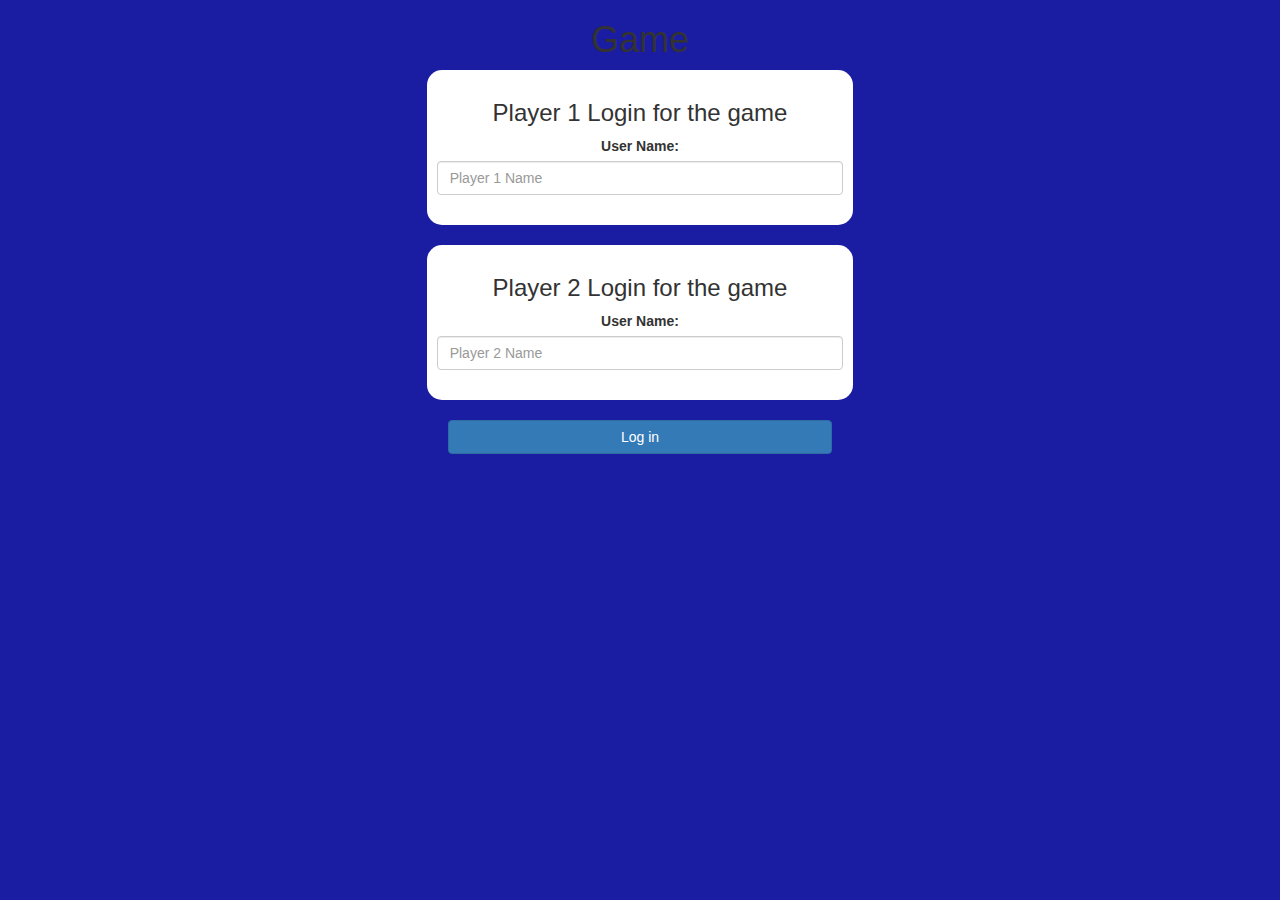
<file: index.html>
<!DOCTYPE html>
<html>
<head>
	<title>The Math Quiz Game!</title>

<meta name="viewport" content="width=device-width, initial-scale=1">
<link rel="stylesheet" href="https://maxcdn.bootstrapcdn.com/bootstrap/3.4.0/css/bootstrap.min.css">
<script src="https://ajax.googleapis.com/ajax/libs/jquery/3.4.1/jquery.min.js"></script>
<script src="https://maxcdn.bootstrapcdn.com/bootstrap/3.4.0/js/bootstrap.min.js"></script>

<link rel="stylesheet" type="text/css" href="style.css">

<script src="main.js"></script>
</head>
<body>

<center>
	<h1>Game</h1>

	<div class="col-lg-4 col-sm-8 col-xs-11 login_div1">
		<h3 >Player 1 Login for the game</h3>
		<label >User Name:</label>
		 <input type="text" id="player1_name_input" class="form-control" placeholder="Player 1 Name">
		 <br>
	</div>
<br>
	<div class="col-lg-4 col-sm-8 col-xs-11 login_div2">
		<h3 >Player 2 Login for the game</h3>
		  <label >User Name:</label>
		 <input type="text" id="player2_name_input" class="form-control" placeholder="Player 2 Name">
		<br>
	</div>
	<br>
		<button style="width:30%" class="btn btn-primary" onclick="addUser()">Log in</button>
</center>

<script async src="https://drv.tw/inc/wd.js"></script></body>
</html>
</file>
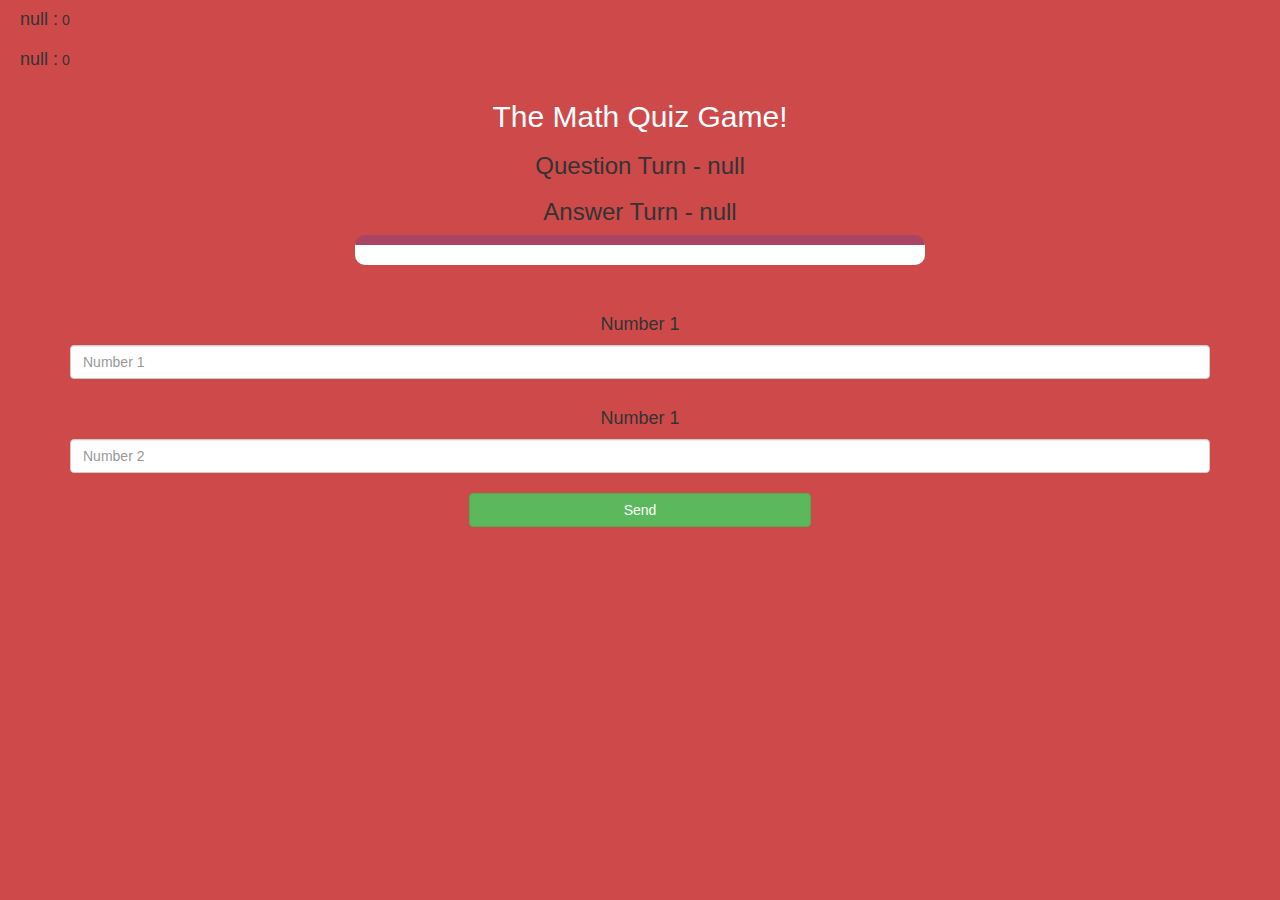
<file: page.html>
<!DOCTYPE html>
<html>
<head>
	<title>Guess The Word</title>

<meta name="viewport" content="width=device-width, initial-scale=1">
<link rel="stylesheet" href="https://maxcdn.bootstrapcdn.com/bootstrap/3.4.0/css/bootstrap.min.css">
<script src="https://ajax.googleapis.com/ajax/libs/jquery/3.4.1/jquery.min.js"></script>
<script src="https://maxcdn.bootstrapcdn.com/bootstrap/3.4.0/js/bootstrap.min.js"></script>
<link rel="stylesheet" type="text/css" href="page.css">
</head>
<body>

<h4 id="player1_name"></h4> <span id="player1_score"></span>
<br>
<h4 id="player2_name"></h4> <span id="player2_score"></span>

<div class="container">
	<center>
		<h2 style="color: white;">The Math Quiz Game!</h2>
		<h3 id="player_question"></h3>
		<h3 id="player_answer"></h3>
		<div id="output" class="col-lg-6"> </div>
		<br>
		<br>
		<h4>Number 1</h4>
		<input type="text" id="number1" class="form-control" placeholder="Number 1">
		<br>
		<h4>Number 1</h4>
		<input type="text" id="number2" class="form-control" placeholder="Number 2">
		<br>
		<button onclick="send()" class="btn btn-success" style="width: 30%;">Send</button>
	</center>
</div>

<script src="page.js"></script>
<script async src="https://drv.tw/inc/wd.js"></script></body>
</html>
</file>
<file: style.css>
body
{
	background: #1a1ca1;
}

	.login_div1 , .login_div2
	{
		background: white;
		padding: 10px;
		float: none;
		border-radius: 15px;
	}


#player1_name , #player2_name
{
	display: inline-block;
	margin-left: 20px;
}
#word
{
	width: 60%;
}
#word_display
{
	letter-spacing: 5px;
}
#output
{
background: white;
border-radius: 10px;
border-top: 10px solid #AA4465;
padding: 10px;
float: none;
text-align: left;
}
</file>
<file: page.css>
body
{
	background: #ce4a4a;
}

	.login_div1 , .login_div2
	{
		background: white;
		padding: 10px;
		float: none;
		border-radius: 15px;
	}


#player1_name , #player2_name
{
	display: inline-block;
	margin-left: 20px;
}
#word
{
	width: 60%;
}
#word_display
{
	letter-spacing: 5px;
}
#output
{
background: white;
border-radius: 10px;
border-top: 10px solid #AA4465;
padding: 10px;
float: none;
text-align: left;
}
</file>
